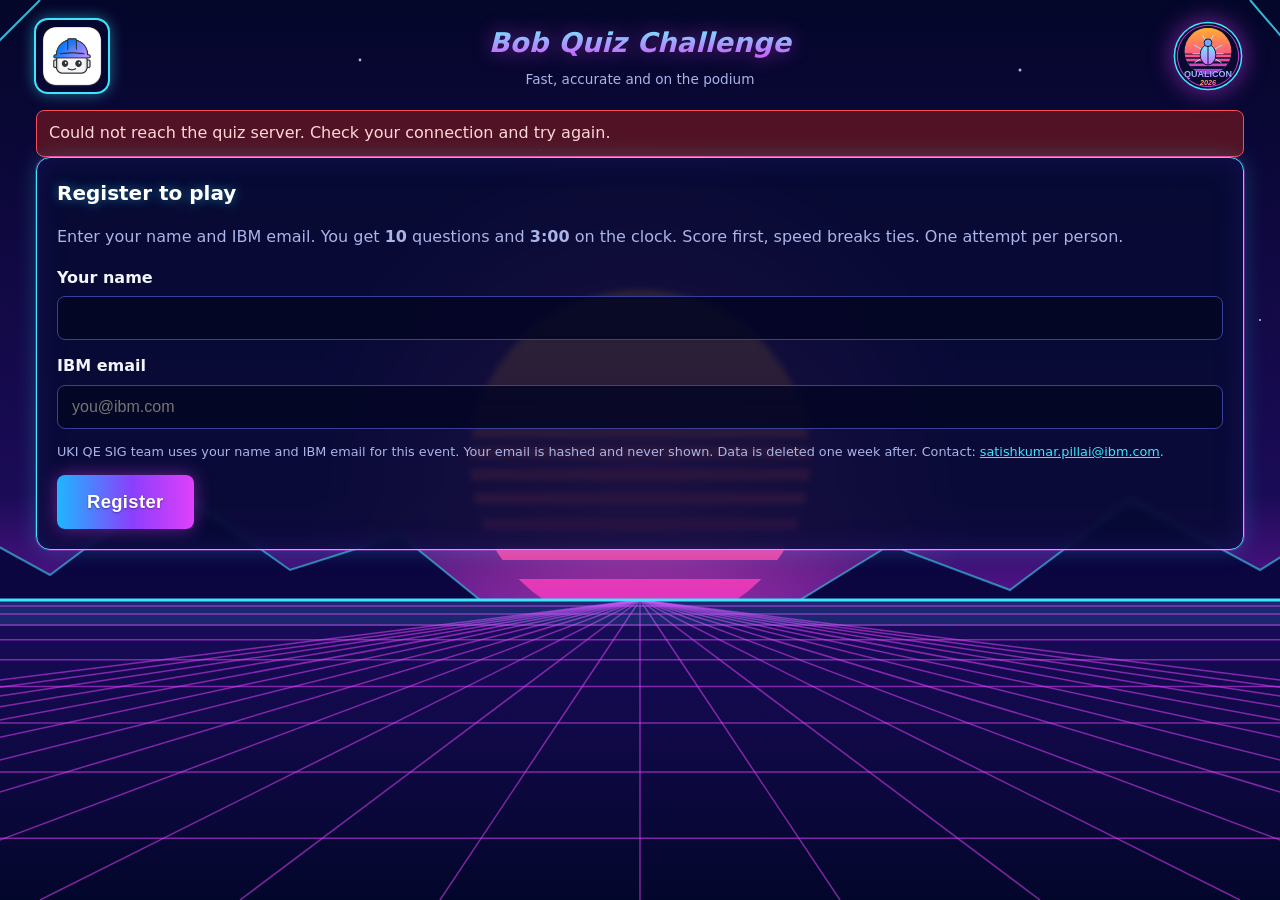
<file: index.html>
<!DOCTYPE html>
<html lang="en">
<head>
  <meta charset="utf-8">
  <meta name="viewport" content="width=device-width, initial-scale=1">
  <meta http-equiv="Content-Security-Policy" content="default-src 'self'; connect-src 'self' https://*.supabase.co; img-src 'self' data:; style-src 'self'; script-src 'self'; base-uri 'none'; form-action 'none'">
  <meta name="referrer" content="no-referrer">
  <title>Bob Quiz Challenge</title>
  <link rel="icon" type="image/png" href="assets/favicon.png?v=202611270655">
  <link rel="stylesheet" href="assets/styles.css?v=202611270655">
</head>
<body>
<div class="wrap">
  <div class="brand">
    <img class="logo-img" src="assets/bob-logo.png?v=202611270655" alt="IBM Bob" width="72" height="72">
    <div><h1>Bob Quiz Challenge</h1><div class="muted small">Fast, accurate and on the podium</div></div>
    <img class="badge-img" src="assets/qualicon-badge.svg?v=202611270655" alt="Qualicon 2026" width="72" height="72">
  </div>

  <div id="error" class="error hidden" role="alert"></div>

  <!-- 1. Register -->
  <section id="view-register" class="card hidden">
    <h2>Register to play</h2>
    <p class="muted">Enter your name and IBM email. You get <b id="reg-total">10</b> questions and
      <b id="reg-time">3:00</b> on the clock. Score first, speed breaks ties. One attempt per person.</p>
    <form id="reg-form" novalidate>
      <label for="name">Your name</label>
      <input id="name" type="text" autocomplete="name" maxlength="60" required>
      <label for="email">IBM email</label>
      <input id="email" type="email" autocomplete="email" maxlength="254" placeholder="you@ibm.com" required>
      <div id="host-box" class="hidden">
        <label for="host-code">Host code (test run, not counted)</label>
        <input id="host-code" type="password" autocomplete="off" maxlength="100">
      </div>
      <p class="small muted privacy">UKI QE SIG team uses your name and IBM email for this event. Your email is hashed and never shown. Data is deleted one week after. Contact: <a href="mailto:satishkumar.pillai@ibm.com">satishkumar.pillai@ibm.com</a>.</p>
      <button id="reg-btn" class="btn big" type="submit">Register</button>
    </form>
  </section>

  <!-- 2. Ready -->
  <section id="view-ready" class="card hidden">
    <h2>Ready, <span id="ready-name"></span>?</h2>
    <ul class="rules">
      <li>The clock starts the moment you press Start and cannot be paused.</li>
      <li>Questions marked <b>Select one</b> allow a single answer.</li>
      <li><b>Select all that apply</b> needs every correct option, with no extras.</li>
      <li>Your timer keeps running if you refresh the page, so stay on this tab.</li>
      <li>If time runs out, your current answers are submitted automatically.</li>
    </ul>
    <p><button id="start-btn" class="btn big" type="button">Start the quiz</button></p>
  </section>

  <!-- 3. Quiz -->
  <section id="view-quiz" class="hidden">
    <div class="timerbar">
      <div class="timerline"><span id="progress">0 of 12 answered</span><span id="clock" class="clock" aria-live="off">3:00</span></div>
      <div class="track"><div id="fill" class="fill"></div></div>
    </div>
    <div id="questions"></div>
    <div class="submit-area">
      <p id="submit-hint" class="muted">Answer every question to unlock the Submit button here.</p>
      <button id="submit-btn" class="btn big hidden" type="button">Submit all answers</button>
    </div>
  </section>

  <!-- 4. Results -->
  <section id="view-result" class="hidden">
    <div id="test-banner" class="notice hidden">Host test run. This attempt is not counted on the leaderboard or in any report.
      <button id="retake-btn" class="btn" type="button">Run it again</button></div>
    <div class="card scorebox">
      <div class="muted">Your result</div>
      <div class="scorebig"><span id="res-score">0</span><small> / <span id="res-total">10</span></small></div>
      <div id="res-msg" class="verdict"></div>
      <div class="stats">
        <span class="pill">Rank <b id="res-rank">-</b></span>
        <span class="pill">Time <b id="res-time">-</b></span>
      </div>
    </div>
    <div class="card next-card">
      <h2>Next: the hands-on workshop</h2>
      <p class="muted">You have finished the quiz, so the workshop is now unlocked. Your registration carries over.</p>
      <div class="row">
        <a class="btn big" href="../workshop/">Continue to the hands-on workshop</a>
        <a class="btn secondary" href="../">Back to home</a>
      </div>
    </div>
    <div class="card"><h2>Leaderboard</h2><div id="lb-wrap"></div>
      <p class="small muted">Updates every few seconds. Join the big screen for the podium ceremony.</p></div>
    <h2>Review your answers</h2>
    <div id="review"></div>
  </section>
</div>
<script src="config.js?v=202611270655"></script>
<script src="assets/api.js?v=202611270655"></script>
<script src="assets/podium.js?v=202611270655"></script>
<script src="assets/app.js?v=202611270655"></script>
</body>
</html>
</file>
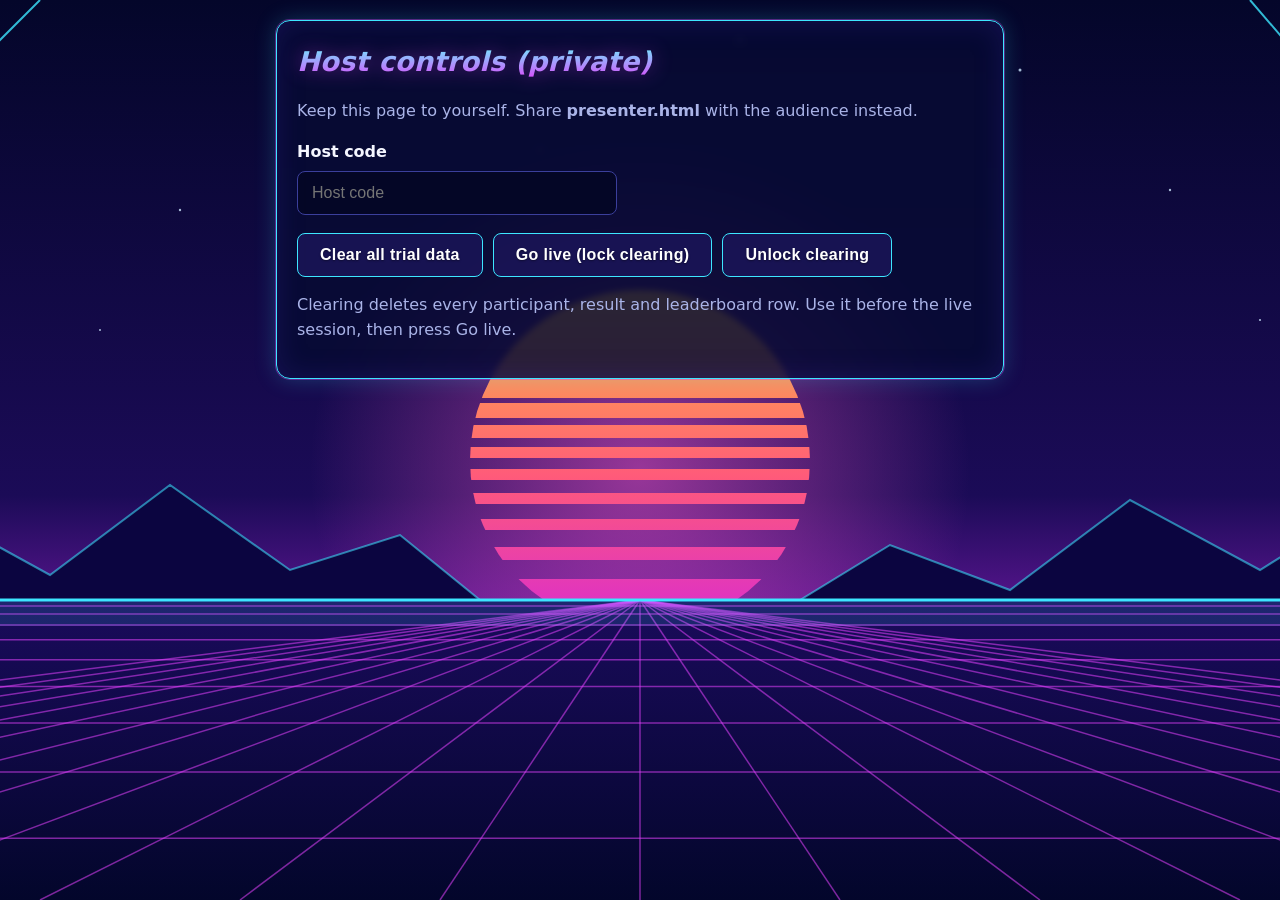
<file: host.html>
<!DOCTYPE html>
<html lang="en">
<head>
  <meta charset="utf-8">
  <meta name="viewport" content="width=device-width, initial-scale=1">
  <meta http-equiv="Content-Security-Policy" content="default-src 'self'; connect-src 'self' https://*.supabase.co; img-src 'self' data:; style-src 'self'; script-src 'self'; base-uri 'none'; form-action 'none'">
  <meta name="referrer" content="no-referrer">
  <meta name="robots" content="noindex, nofollow">
  <title>Bob Quiz - Host controls</title>
  <link rel="icon" type="image/png" href="assets/favicon.png">
  <link rel="stylesheet" href="assets/styles.css">
</head>
<body>
<div class="wrap">
  <div class="card" id="host-panel">
    <h1>Host controls (private)</h1>
    <p class="muted">Keep this page to yourself. Share <b>presenter.html</b> with the audience instead.</p>
    <label for="host-code">Host code</label>
    <input id="host-code" type="password" autocomplete="off" placeholder="Host code">
    <div class="row mt">
      <button id="btn-clear" class="btn secondary" type="button">Clear all trial data</button>
      <button id="btn-lock" class="btn secondary" type="button">Go live (lock clearing)</button>
      <button id="btn-unlock" class="btn secondary" type="button">Unlock clearing</button>
    </div>
    <p id="host-msg" class="muted" role="status"></p>
    <p class="muted">Clearing deletes every participant, result and leaderboard row. Use it before the live session, then press Go live.</p>
  </div>
</div>
<script src="config.js"></script>
<script src="assets/api.js"></script>
<script src="assets/host.js"></script>
</body>
</html>
</file>
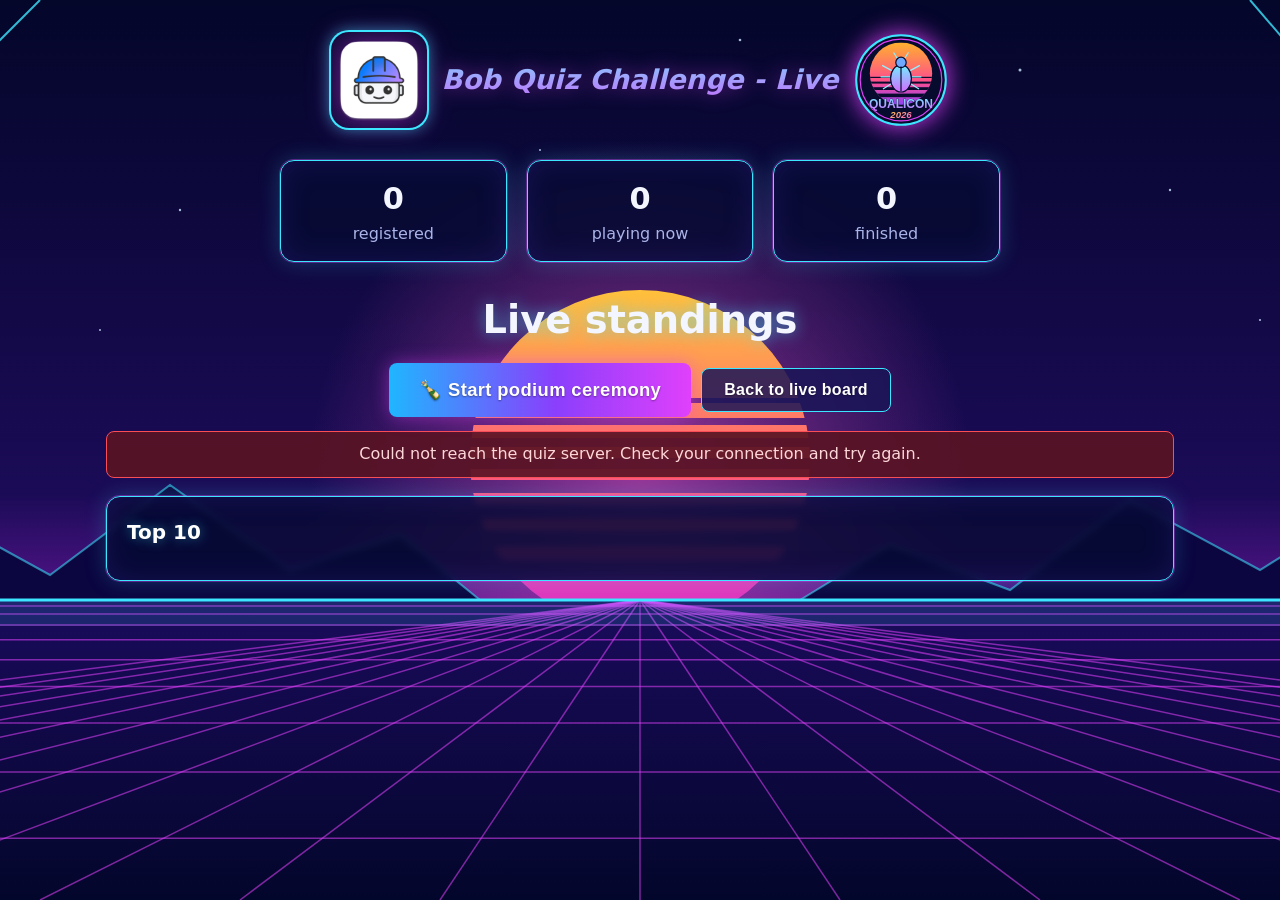
<file: presenter.html>
<!DOCTYPE html>
<html lang="en">
<head>
  <meta charset="utf-8">
  <meta name="viewport" content="width=device-width, initial-scale=1">
  <meta http-equiv="Content-Security-Policy" content="default-src 'self'; connect-src 'self' https://*.supabase.co; img-src 'self' data:; style-src 'self'; script-src 'self'; base-uri 'none'; form-action 'none'">
  <meta name="referrer" content="no-referrer">
  <meta name="robots" content="noindex">
  <title>Bob Quiz - Big Screen</title>
  <link rel="icon" type="image/png" href="assets/favicon.png?v=202611270655">
  <link rel="stylesheet" href="assets/styles.css?v=202611270655">
</head>
<body>
<div class="confetti-layer" id="layer" aria-hidden="true"></div>
<div class="wrap wide stage">
  <h1 class="stage-title"><img class="logo-img" src="assets/bob-logo.png?v=202611270655" alt="IBM Bob" width="96" height="96"> <span>Bob Quiz Challenge - Live</span> <img class="badge-img" src="assets/qualicon-badge.svg?v=202611270655" alt="Qualicon 2026" width="96" height="96"></h1>
  <div class="counters" aria-live="polite">
    <div class="counter"><b id="c-reg">0</b><span class="muted">registered</span></div>
    <div class="counter"><b id="c-start">0</b><span class="muted">playing now</span></div>
    <div class="counter"><b id="c-done">0</b><span class="muted">finished</span></div>
  </div>

  <div id="banner" class="banner">Live standings</div>
  <div class="row center mb">
    <button id="btn-ceremony" class="btn big" type="button">🍾 Start podium ceremony</button>
    <button id="btn-live" class="btn secondary" type="button">Back to live board</button>
  </div>
  <p id="err" class="error hidden" role="alert"></p>

  <div id="podium" class="presenter-podium"></div>

  <div class="card left mt">
    <h2>Top 10</h2>
    <div id="lb-wrap"></div>
  </div>
</div>
<script src="config.js?v=202611270655"></script>
<script src="assets/api.js?v=202611270655"></script>
<script src="assets/podium.js?v=202611270655"></script>
<script src="assets/presenter.js?v=202611270655"></script>
</body>
</html>
</file>
<file: assets/styles.css>
:root {
  --bg: #05072e; --surface: rgba(8, 11, 52, .86); --surface2: rgba(26, 22, 88, .85); --border: #3b3f9c;
  --text: #f4f6ff; --muted: #aab4e8; --accent: #3de6ff; --accent2: #e040fb;
  --neon-cyan: #3de6ff; --neon-pink: #e040fb;
  --ok: #24a148; --okbg: #12301e; --bad: #fa4d56; --badbg: #3a1619; --gold: #f1c21b;
  --radius: 12px;
}
* { box-sizing: border-box; }
html, body { margin: 0; background: var(--bg); color: var(--text);
  font: 16px/1.55 -apple-system, "Segoe UI", system-ui, sans-serif; }
body { min-height: 100vh; }
.wrap { max-width: 760px; margin: 0 auto; padding: 20px 16px 60px; }
.wrap.wide { max-width: 1100px; }
h1 { font-size: 1.7rem; margin: 0 0 4px; }
h2 { font-size: 1.25rem; margin: 0 0 12px; }
.muted { color: var(--muted); }
.muted a { color: var(--accent); }
.small { font-size: .85rem; }
.hidden { display: none !important; }
.brand { display: flex; align-items: center; gap: 10px; margin-bottom: 18px; }
.brand .logo { font-size: 1.8rem; }
.card { background: var(--surface); border: 1px solid var(--border); border-radius: var(--radius);
  padding: 20px; margin-bottom: 16px; }
label { display: block; font-weight: 600; margin: 14px 0 6px; }
input[type=text], input[type=email] { width: 100%; padding: 12px 14px; font-size: 1rem; color: var(--text);
  background: var(--surface2); border: 1px solid var(--border); border-radius: 8px; }
input:focus-visible, button:focus-visible, .opt:focus-within { outline: 3px solid var(--accent); outline-offset: 2px; }
.btn { display: inline-block; padding: 12px 22px; font-size: 1rem; font-weight: 600; border: 0;
  border-radius: 8px; background: var(--accent); color: #fff; cursor: pointer; }
.btn:hover { filter: brightness(1.1); }
.btn:disabled { opacity: .5; cursor: not-allowed; }
.btn.secondary { background: var(--surface2); border: 1px solid var(--border); }
.btn.big { padding: 16px 30px; font-size: 1.15rem; }
.row { display: flex; gap: 10px; flex-wrap: wrap; align-items: center; }
.row.between { justify-content: space-between; }
.error { background: var(--badbg); border: 1px solid var(--bad); color: #ffd7d9; padding: 10px 12px;
  border-radius: 8px; margin-top: 12px; }
.rules { margin: 8px 0 0; padding-left: 20px; }

/* timer */
.timerbar { position: sticky; top: 0; z-index: 5; background: var(--bg); padding: 10px 0 12px; }
.timerline { display: flex; justify-content: space-between; align-items: center; font-weight: 600; }
.clock { font-variant-numeric: tabular-nums; font-size: 1.4rem; }
.clock.low { color: var(--bad); animation: pulse 1s infinite; }
.track { height: 8px; background: var(--surface2); border-radius: 99px; overflow: hidden; margin-top: 6px; }
.fill { height: 100%; width: 100%; background: linear-gradient(90deg, var(--accent), var(--accent2)); transition: width .25s linear; }
.fill.low { background: var(--bad); }
@keyframes pulse { 50% { opacity: .55; } }

/* questions */
.qcard { background: var(--surface); border: 1px solid var(--border); border-radius: var(--radius);
  padding: 18px; margin-bottom: 14px; }
.qhead { display: flex; gap: 10px; align-items: baseline; flex-wrap: wrap; margin-bottom: 10px; }
.qnum { color: var(--accent); font-weight: 700; }
.qprompt { font-weight: 600; margin: 0; flex: 1 1 100%; }
.badge { font-size: .75rem; padding: 2px 8px; border-radius: 99px; border: 1px solid var(--border); color: var(--muted); }
.badge.multi { color: var(--gold); border-color: var(--gold); }
.opts { display: grid; gap: 8px; }
.opt { display: flex; gap: 12px; align-items: flex-start; padding: 11px 12px; border: 1px solid var(--border);
  border-radius: 10px; background: var(--surface2); cursor: pointer; }
.opt:hover { border-color: var(--accent); }
.opt.picked { border-color: var(--accent); background: #16294d; }
.opt input { margin-top: 4px; accent-color: var(--accent); width: 18px; height: 18px; flex: none; }
.opt .key { font-weight: 700; color: var(--muted); text-transform: uppercase; width: 1.1em; flex: none; }
.opt.right { border-color: var(--ok); background: var(--okbg); }
.opt.wrong { border-color: var(--bad); background: var(--badbg); }
.opt.missed { border-style: dashed; border-color: var(--ok); }
.opt.locked { cursor: default; }
.tag { margin-left: auto; font-size: .75rem; font-weight: 700; flex: none; }
.tag.ok { color: #6fdc8c; } .tag.bad { color: #ff8389; }
.explain { margin-top: 10px; padding: 10px 12px; border-left: 3px solid var(--accent); background: var(--surface2);
  border-radius: 6px; font-size: .92rem; }
.verdict { font-weight: 700; }
.verdict.ok { color: #6fdc8c; } .verdict.bad { color: #ff8389; }
.sticky-submit { position: sticky; bottom: 0; background: linear-gradient(transparent, var(--bg) 40%); padding: 18px 0 8px; }

/* score */
.scorebox { text-align: center; padding: 26px 16px; }
.scorebig { font-size: 3.4rem; font-weight: 800; line-height: 1.1; }
.scorebig small { font-size: 1.4rem; color: var(--muted); }
.stats { display: flex; gap: 10px; justify-content: center; flex-wrap: wrap; margin-top: 12px; }
.pill { padding: 6px 12px; background: var(--surface2); border: 1px solid var(--border); border-radius: 99px; font-size: .9rem; }

/* leaderboard */
.lb { width: 100%; border-collapse: collapse; }
.lb th, .lb td { text-align: left; padding: 9px 10px; border-bottom: 1px solid var(--border); }
.lb th { color: var(--muted); font-size: .8rem; text-transform: uppercase; letter-spacing: .04em; }
.lb td.num, .lb th.num { text-align: right; font-variant-numeric: tabular-nums; }
.lb tr.me td { background: #16294d; font-weight: 700; }
.lb .medal { font-size: 1.15rem; }

/* podium */
.podium { display: flex; justify-content: center; align-items: flex-end; gap: 10px; min-height: 280px; padding-top: 10px; }
.podium-step { flex: 1 1 0; max-width: 240px; text-align: center; display: flex; flex-direction: column; align-items: center; }
.podium-driver { padding: 0 6px 8px; min-height: 96px; }
.podium-icon { font-size: 2.2rem; }
.podium-name { font-weight: 800; font-size: 1.05rem; word-break: break-word; }
.podium-score { color: var(--muted); font-size: .85rem; }
.podium-block { width: 100%; border-radius: 10px 10px 0 0; display: flex; flex-direction: column; align-items: center;
  justify-content: flex-start; padding-top: 10px; font-weight: 800; }
.podium-medal { font-size: 2rem; } .podium-pos { font-size: 1.3rem; }
.p1 .podium-block { height: 190px; background: linear-gradient(#f1c21b, #b28600); color: #2b2100; }
.p2 .podium-block { height: 140px; background: linear-gradient(#c6c6c6, #8d8d8d); color: #1f1f1f; }
.p3 .podium-block { height: 100px; background: linear-gradient(#d28e55, #8a5a2e); color: #2a1a0b; }
.podium-step.is-hidden { opacity: 0; transform: translateY(60px); }
.podium-step.is-rising { animation: rise .9s cubic-bezier(.2,.9,.3,1.2) both; }
.podium-step.is-winner .podium-icon { animation: bounce .7s ease infinite alternate; font-size: 3rem; }
.podium-step.is-winner .podium-name { color: var(--gold); font-size: 1.35rem; }
@keyframes rise { from { opacity: 0; transform: translateY(80px); } to { opacity: 1; transform: none; } }
@keyframes bounce { to { transform: translateY(-10px) rotate(-6deg); } }

.confetti-layer { position: fixed; inset: 0; pointer-events: none; overflow: hidden; z-index: 50; }
.confetti { position: absolute; will-change: transform, opacity; }

/* presenter */
.stage { text-align: center; }
.banner { font-size: clamp(1.4rem, 3.4vw, 2.4rem); font-weight: 800; min-height: 1.4em; margin: 6px 0 14px; }
.counters { display: flex; justify-content: center; gap: 12px; flex-wrap: wrap; margin-bottom: 14px; }
.counter { background: var(--surface); border: 1px solid var(--border); border-radius: var(--radius); padding: 10px 18px; min-width: 130px; }
.counter b { display: block; font-size: 1.9rem; }
.presenter-podium .podium { min-height: 380px; }
.presenter-podium .podium-name { font-size: 1.5rem; }
.presenter-podium .p1 .podium-block { height: 250px; }
.presenter-podium .p2 .podium-block { height: 180px; }
.presenter-podium .p3 .podium-block { height: 130px; }

@media (max-width: 520px) {
  .podium-name { font-size: .9rem; } .podium-icon { font-size: 1.6rem; }
  .scorebig { font-size: 2.8rem; }
}
@media (prefers-reduced-motion: reduce) {
  *, *::before, *::after { animation: none !important; transition: none !important; }
  .podium-step.is-hidden { opacity: 0; }
}

.row.center { justify-content: center; }
.mb { margin-bottom: 14px; }
.mt { margin-top: 18px; }
.left { text-align: left; }

.logo-img { display: block; width: 56px; height: 56px; border-radius: 12px; flex: none; }
.stage-title { display: flex; align-items: center; justify-content: center; gap: 14px; }
.stage-title .logo-img { width: 96px; height: 96px; border-radius: 18px; }

.notice { display: flex; gap: 12px; align-items: center; justify-content: space-between; flex-wrap: wrap;
  padding: 12px 16px; margin-bottom: 16px; background: var(--surface2); border: 1px solid var(--accent, #4f86f7);
  border-radius: 10px; }

/* ===== Qualicon 2026 theme (synthwave) ===== */
html { background: var(--bg); }
body { background: transparent; position: relative; }
body::before { content: ""; position: fixed; inset: 0; z-index: -1; background: var(--bg) url("qualicon-bg.svg") center bottom / cover no-repeat; }
h1 { font-style: italic; font-weight: 900; letter-spacing: .01em;
  background: linear-gradient(180deg, #6ff0ff 10%, #e040fb 95%); -webkit-background-clip: text; background-clip: text;
  color: transparent; -webkit-text-fill-color: transparent; filter: drop-shadow(0 0 10px rgba(224, 64, 251, .45)); }
h2 { color: #fff; text-shadow: 0 0 12px rgba(61, 230, 255, .45); }
.brand { gap: 14px; }
.brand > div { flex: 1 1 auto; }
.badge-img { width: 84px; height: 84px; flex: none; filter: drop-shadow(0 0 12px rgba(224, 64, 251, .55)); }
.stage-title .badge-img { width: 96px; height: 96px; }
.logo-img { box-shadow: 0 0 0 2px var(--neon-cyan), 0 0 16px rgba(61, 230, 255, .6); }
.card, .qcard, .counter { border: 1.5px solid var(--neon-cyan); border-radius: 14px;
  box-shadow: 0 0 0 1px rgba(224, 64, 251, .35), 0 0 22px rgba(61, 230, 255, .22), inset 0 0 28px rgba(60, 40, 170, .25);
  backdrop-filter: blur(3px); }
.qcard { border-color: rgba(61, 230, 255, .75); }
.qnum { color: var(--neon-cyan); text-shadow: 0 0 8px rgba(61, 230, 255, .7); }
input[type=text], input[type=email], input[type=password] { width: 100%; padding: 12px 14px; font-size: 1rem; color: var(--text);
  background: rgba(4, 6, 36, .85); border: 1px solid var(--border); border-radius: 8px; }
input:focus-visible, button:focus-visible, .opt:focus-within { outline: 3px solid var(--neon-cyan); }
.btn { background: linear-gradient(90deg, #1fb6ff, #8a3ffc 55%, #e040fb); color: #fff; font-weight: 800; letter-spacing: .02em;
  box-shadow: 0 0 18px rgba(224, 64, 251, .45); text-shadow: 0 1px 2px rgba(0, 0, 0, .4); }
.btn.secondary { background: rgba(26, 22, 88, .85); border: 1px solid var(--neon-cyan); box-shadow: none; }
.opt { background: rgba(14, 14, 66, .8); border-color: #3b3f9c; }
.opt:hover { border-color: var(--neon-cyan); box-shadow: 0 0 12px rgba(61, 230, 255, .35); }
.opt.picked { border-color: var(--neon-cyan); background: rgba(35, 80, 190, .55); box-shadow: 0 0 14px rgba(61, 230, 255, .45); }
.opt input { accent-color: var(--neon-pink); }
.opt.right { background: rgba(18, 70, 40, .85); } .opt.wrong { background: rgba(90, 20, 36, .88); }
.timerbar { background: rgba(5, 7, 46, .93); backdrop-filter: blur(4px); padding: 10px 12px 12px; margin: 0 -12px; border-bottom: 1px solid var(--border); }
.track { background: rgba(255, 255, 255, .12); }
.fill { background: linear-gradient(90deg, var(--neon-cyan), var(--neon-pink)); box-shadow: 0 0 10px rgba(224, 64, 251, .7); }
.fill.low { background: var(--bad); }
.clock { color: var(--neon-cyan); text-shadow: 0 0 12px rgba(61, 230, 255, .8); }
.clock.low { color: var(--bad); text-shadow: none; }
.sticky-submit { background: linear-gradient(transparent, rgba(5, 7, 46, .95) 45%); }
.explain { background: rgba(14, 14, 66, .85); border-left-color: var(--neon-pink); }
.pill { background: rgba(14, 14, 66, .85); border-color: var(--neon-cyan); }
.scorebig { background: linear-gradient(180deg, #ffd23f, #ff4fd8); -webkit-background-clip: text; background-clip: text;
  color: transparent; -webkit-text-fill-color: transparent; font-style: italic; filter: drop-shadow(0 0 12px rgba(255, 79, 216, .5)); }
.scorebig small { -webkit-text-fill-color: var(--muted); color: var(--muted); }
.lb tr.me td { background: rgba(35, 80, 190, .55); }
.lb th, .lb td { border-bottom-color: rgba(59, 63, 156, .8); }
.notice { background: rgba(26, 22, 88, .9); border: 1.5px solid var(--neon-pink); box-shadow: 0 0 18px rgba(224, 64, 251, .35); }
.banner { text-shadow: 0 0 16px rgba(61, 230, 255, .6); }
.error { background: rgba(90, 20, 36, .92); }
@media (max-width: 520px) { .badge-img { width: 64px; height: 64px; } }

/* Submit sits once at the end of the last question, not floating over the quiz */
.submit-area { text-align: center; padding: 8px 0 40px; }
.submit-area .btn { min-width: 260px; }

/* Host controls on the big screen (presenter.html?host=1) */
#host-panel input { max-width: 320px; }
#host-panel .btn { white-space: nowrap; }

/* Bob logo and Qualicon badge share one size in the header (participant page) */
.logo-img, .badge-img { width: 72px; height: 72px; }
@media (max-width: 520px) { .logo-img, .badge-img { width: 56px; height: 56px; } }
.stage-title .logo-img, .stage-title .badge-img { width: 96px; height: 96px; }
@media (max-width: 700px) { .stage-title .logo-img, .stage-title .badge-img { width: 64px; height: 64px; } }

/* Big screen: breathing room under the logos, and three equal-width counter boxes */
.stage-title { margin: 12px 0 32px; }
.stage .counters { display: grid; grid-template-columns: repeat(3, 1fr); gap: 20px;
  max-width: 720px; margin: 0 auto 28px; }
.stage .counter { min-width: 0; padding: 14px 12px; }
@media (max-width: 560px) { .stage .counters { gap: 10px; } .stage .counter { padding: 10px 6px; } }

/* Participant header: centre the title and tagline between the two logos */
.brand { justify-content: center; }
.brand > div { text-align: center; }

/* Links styled as buttons, and the workshop hand-off card */
a.btn { text-decoration: none; text-align: center; }
.next-card { text-align: center; }
.next-card .row { justify-content: center; margin-top: 12px; }

/* Registration screen: wider card so the privacy notice fits on one line on large screens */
.wrap:has(#view-register:not(.hidden)) { max-width: 1240px; }
@supports selector(:has(*)) { @media (min-width: 1280px) { .privacy { white-space: nowrap; font-size: .8rem; } } }

/* Quiz questions and result screens: moderately wider card (760px -> 960px) */
.wrap:has(#view-quiz:not(.hidden)), .wrap:has(#view-result:not(.hidden)) { max-width: 960px; }
</file>
